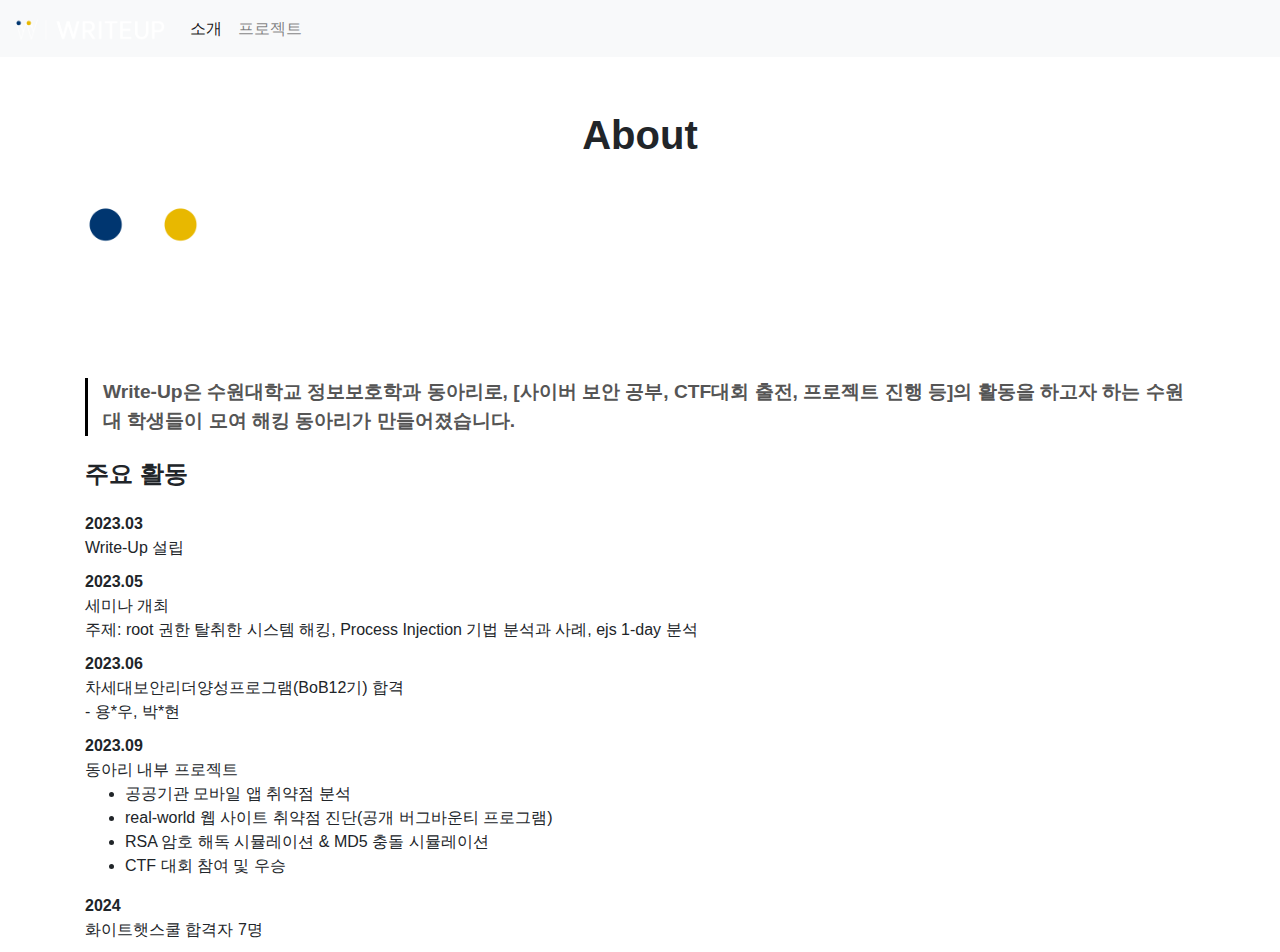
<file: templates/about.html>
<!DOCTYPE html>
<html lang="ko">
<head>
  <meta charset="UTF-8">
  <meta name="viewport" content="width=device-width, initial-scale=1.0">
  <title>동아리 소개</title>
  <link rel="stylesheet" href="https://stackpath.bootstrapcdn.com/bootstrap/4.5.2/css/bootstrap.min.css">
  <style>
    .main-title {
      font-size: 2.5rem;
      font-weight: bold;
      margin-top: 20px;
    }
    .subtitle {
      font-size: 1.2rem;
      font-weight: bold;
      border-left: 3px solid #000;
      padding-left: 15px;
      color: #555;
    }
    .activity-title {
      font-size: 1.5rem;
      font-weight: bold;
      margin-top: 20px;
    }
    .activity-list {
      margin-top: 20px;
    }
    .activity-item {
      margin-bottom: 10px;
    }
    .activity-date {
      font-weight: bold;
    }

    .stats-container {
      display: flex;
      justify-content: space-around;
      flex-wrap: wrap;
      margin-top: 50px;
    }
    .stats-item {
      background-color: #f8f9fa;
      border-radius: 10px;
      box-shadow: 0 4px 8px rgba(0, 0, 0, 0.1);
      padding: 20px;
      text-align: center;
      margin: 10px;
      flex: 1 1 30%;
      max-width: 30%;
    }
    .stats-item h3 {
      font-size: 2em;
      margin-bottom: 10px;
    }
    .stats-item p {
      font-size: 1.2em;
      color: #666;
    }
    .main-title {
      text-align: center;
      margin-top: 30px;
      font-size: 2.5em;
      font-weight: bold;
    }
  </style>
</head>
<body>

<nav class="navbar navbar-expand-lg navbar-light bg-light">
  <a class="navbar-brand" href="/"><img src="../static/images/logo.png" alt="home" style="width: 150px; height: auto;"></a>
  <button class="navbar-toggler" type="button" data-toggle="collapse" data-target="#navbarNav" aria-controls="navbarNav" aria-expanded="false" aria-label="Toggle navigation">
    <span class="navbar-toggler-icon"></span>
  </button>
  <div class="collapse navbar-collapse" id="navbarNav">
    <ul class="navbar-nav">
      <li class="nav-item active">
        <a class="nav-link" href="/about">소개 <span class="sr-only">(current)</span></a>
      </li>
      <li class="nav-item">
        <a class="nav-link" href="/projects">프로젝트</a>
      </li>
    </ul>
  </div>
</nav>

<div class="container mt-5">

  <div class="main-title">About</div>
  <img src ="../static/images/logo.png" alt="Write-Up 로고" style="width: 100%; height: auto;">
  <div class="subtitle">
    <p>Write-Up은 수원대학교 정보보호학과 동아리로, [사이버 보안 공부, CTF대회 출전, 프로젝트 진행 등]의 활동을 하고자 하는 수원대 학생들이 모여 해킹 동아리가 만들어졌습니다.</p>
  </div>
  
  <div class="activity-title">주요 활동</div>
  <div class="activity-list">
    <div class="activity-item">
      <div class="activity-date">2023.03</div>
      <div>Write-Up 설립</div>
    </div>
    <div class="activity-item">
      <div class="activity-date">2023.05</div>
      <div>세미나 개최</div>
      <div>주제: root 권한 탈취한 시스템 해킹, Process Injection 기법 분석과 사례, ejs 1-day 분석</div>
    </div>
    <div class="activity-item">
      <div class="activity-date">2023.06</div>
      <div>차세대보안리더양성프로그램(BoB12기) 합격</div>
      <div>- 용*우, 박*현</div>
    </div>
    <div class="activity-item">
      <div class="activity-date">2023.09</div>
      <div>동아리 내부 프로젝트</div>
      <ul>
        <li>공공기관 모바일 앱 취약점 분석</li>
        <li>real-world 웹 사이트 취약점 진단(공개 버그바운티 프로그램)</li>
        <li>RSA 암호 해독 시뮬레이션 & MD5 충돌 시뮬레이션</li>
        <li>CTF 대회 참여 및 우승</li>
      </ul>
    </div>
    <div class="activity-item">
      <div class="activity-date">2024</div>
      <div>화이트햇스쿨 합격자 7명</div>
    </div>
</div>
<script src="https://code.jquery.com/jquery-3.5.1.slim.min.js"></script>
<script src="https://cdn.jsdelivr.net/npm/@popperjs/core@2.5.2/dist/umd/popper.min.js"></script>
<script src="https://stackpath.bootstrapcdn.com/bootstrap/4.5.2/js/bootstrap.min.js"></script>
</body>
</html>
</file>
